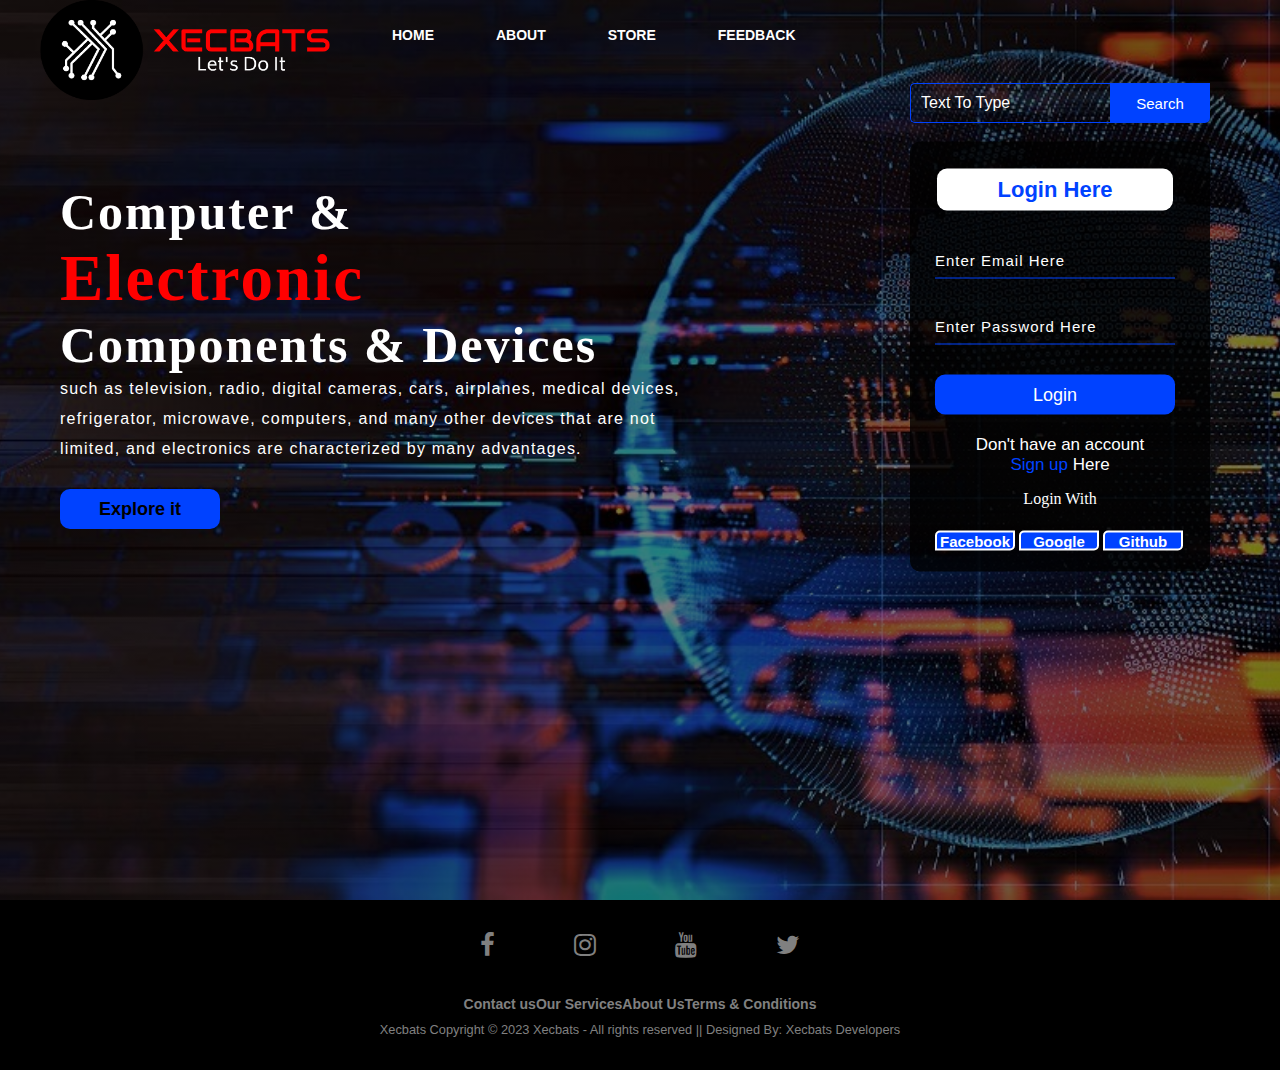
<file: index.html>
<!DOCTYPE html>
<html lang="en">
<head>
    <meta charset="UTF-8">
    <meta http-equiv="X-UA-Compatible" content="IE=edge">
    <meta name="viewport" content="width=device-width, initial-scale=1.0">
    <title>Xecbats - An Awesome Store</title>
    <link rel="icon" type="image/x-icon" href="./favicon.ico">
    <link rel="stylesheet" href="style.css">
    <link rel="stylesheet" href="https://cdnjs.cloudflare.com/ajax/libs/font-awesome/4.7.0/css/font-awesome.min.css">
</head>

<body>
    <div class="main">
        <div class="navbar">
            <div class="header">
                <h1><img src="./logo-no-background.png" alt="logo" /></h1>
              </div>
            <div class="menu">
                <ul>
                    <li><a href="./index.html">HOME</a></li>
                    <li><a href="./about.html" target="_blank">ABOUT</a></li>
                    <li><a href="./store.html" target="_blank">STORE</a></li>
                    <li><a href="./feedback.html" target="_blank">FEEDBACK</a></li>
                </ul>
            </div>
            <div class="search">
                <input class="srch" type="search" name="" placeholder="Text To Type">
                <a href="#"> <button class="btn">Search</button></a>
            </div>
        </div>
         <div class="content">
                <h1>Computer & <br><span>Electronic</span> <br>Components & Devices</h1>
                    <p class="par"Electronics have become present in every house, and their use has become very versatile and indispensable, electronics are at the heart of human life from the simplest things he uses and ending with the most complex,<br> such as television, radio, digital cameras, cars, airplanes, medical devices,<br> refrigerator, microwave, computers, and many other devices that are not<br> limited, and electronics are characterized by many advantages.</p>

                 <button class="cn"><a href="#">Explore it</a></button>

                 <div class="form">
                    <h2>Login Here</h2>
                    <input type="email" name="email" placeholder="Enter Email Here">
                    <input type="password" name="password" placeholder="Enter Password Here">
                    <button class="btnn">Login</button>

                    <p class="link">Don't have an account<br>
                        <a href="#">Sign up </a>Here</p>
                    <p class="liw">Login With</p>
                    <div class="icons">
                        <button class="btn1" href="#">Facebook</button>
                        <button class="btn1" href="#">Google</button>
                        <button class="btn1" href="#">Github</button>
                    </div>
                 </div>
        </div>
    </div>
</body>
<footer>
    <div class="footer">
        <div class="row">
            <a href="#"><i class="fa fa-facebook"></i></a>
            <a href="#"><i class="fa fa-instagram"></i></a>
            <a href="#"><i class="fa fa-youtube"></i></a>
             <a href="#"><i class="fa fa-twitter"></i></a>
         </div>
    
        <div class="row">
             <ul>
                <li><a href="#">Contact us</a></li>
                <li><a href="#">Our Services</a></li>
                <li><a href="#">About Us</a></li>
                <li><a href="#">Terms & Conditions</a></li>
              </ul>
        </div>
    
        <div class="row">
        Xecbats Copyright © 2023 Xecbats - All rights reserved || Designed By: Xecbats Developers
        </div>
    </div>
    </footer>
</html>
</file>
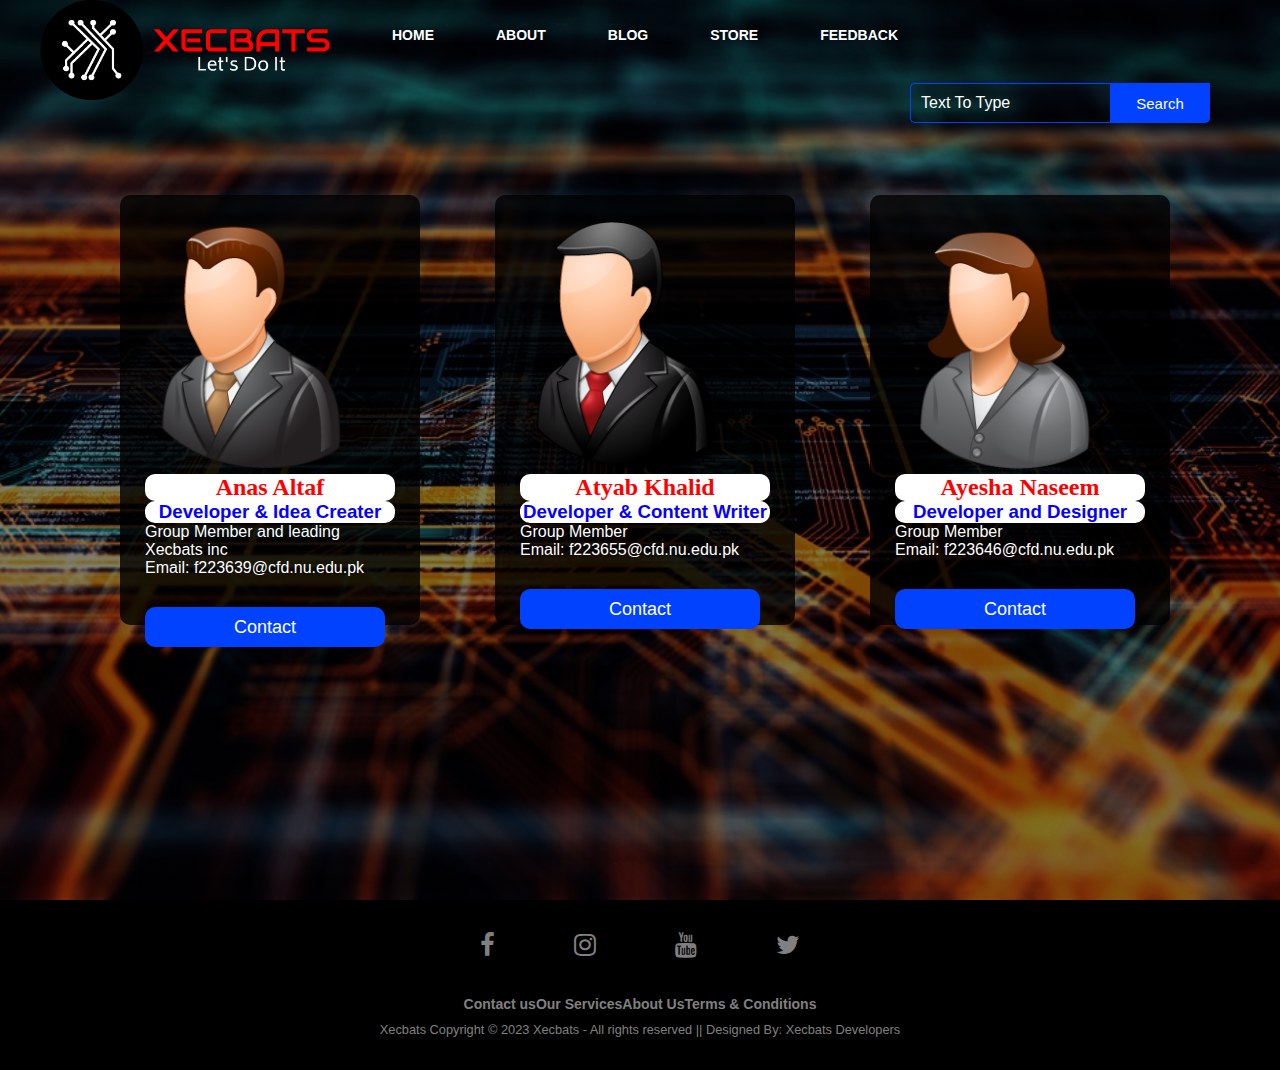
<file: about.html>
<!DOCTYPE html>
<html lang="en">
<head>
    <meta charset="UTF-8">
    <meta http-equiv="X-UA-Compatible" content="IE=edge">
    <meta name="viewport" content="width=device-width, initial-scale=1.0">
    <link rel="stylesheet" href="https://cdnjs.cloudflare.com/ajax/libs/font-awesome/4.7.0/css/font-awesome.min.css">
    <link rel="stylesheet" href="about.css">
    <link rel="icon" type="image/x-icon" href="./favicon.ico">
    <link rel="stylesheet" href="style.css">
    <title>Xecbats - About Us</title>
</head>
<body>
   <div class="main_about">
    <div class="navbar">
      <div class="header">
          <h1><img src="./logo-no-background.png" alt="logo" /></h1>
        </div>
      <div class="menu">
          <ul>
              <li><a href="./index1.html">HOME</a></li>
              <li><a href="./about.html" target="_blank">ABOUT</a></li>
              <li><a href="#">BLOG</a></li>
              <li><a href="#">STORE</a></li>
              <li><a href="#">FEEDBACK</a></li>
          </ul>
      </div>
      <div class="search">
          <input class="srch" type="search" name="" placeholder="Text To Type">
          <a href="#"> <button class="btn">Search</button></a>
      </div>
    </div>
    <div class="about1">
      <div class="card">
        <img src="./icon1.png" alt="Anas" style="width:100%">
        <div class="box">
          <h2>Anas Altaf</h2>
          <h3>Developer & Idea Creater</h3>
          <p>Group Member and leading Xecbats inc</p>
          <p>Email: f223639@cfd.nu.edu.pk</p>
          <p><button class="btnn">Contact</button></p>
        </div>
      </div>
    </div>
    <div class="about2">
      <div class="card">
        <img src="./icon2.png" alt="Atyab" style="width:100%">
        <div class="box">
          <h2>Atyab Khalid</h2>
          <h3>Developer & Content Writer</h3>
          <p>Group Member</p>
          <p>Email: f223655@cfd.nu.edu.pk</p>
          <p><button class="btnn">Contact</button></p>
        </div>
      </div>
    </div>
    <div class="about3">
      <div class="card">
        <img src="./icon3.png" alt="Ayesha" style="width:100%">
        <div class="box">
          <h2>Ayesha Naseem</h2>
          <h3>Developer and Designer</h3>
          <p>Group Member</p>
          <p>Email: f223646@cfd.nu.edu.pk</p>
          <p><button class="btnn">Contact</button></p>
        </div>
      </div>
    </div>
   </div>

</body>
<footer>
  <div class="footer">
      <div class="row">
          <a href="#"><i class="fa fa-facebook"></i></a>
          <a href="#"><i class="fa fa-instagram"></i></a>
          <a href="#"><i class="fa fa-youtube"></i></a>
           <a href="#"><i class="fa fa-twitter"></i></a>
       </div>
  
      <div class="row">
           <ul>
              <li><a href="#">Contact us</a></li>
              <li><a href="#">Our Services</a></li>
              <li><a href="#">About Us</a></li>
              <li><a href="#">Terms & Conditions</a></li>
            </ul>
      </div>
  
      <div class="row">
      Xecbats Copyright © 2023 Xecbats - All rights reserved || Designed By: Xecbats Developers
      </div>
  </div>
  </footer>
</html>
</file>
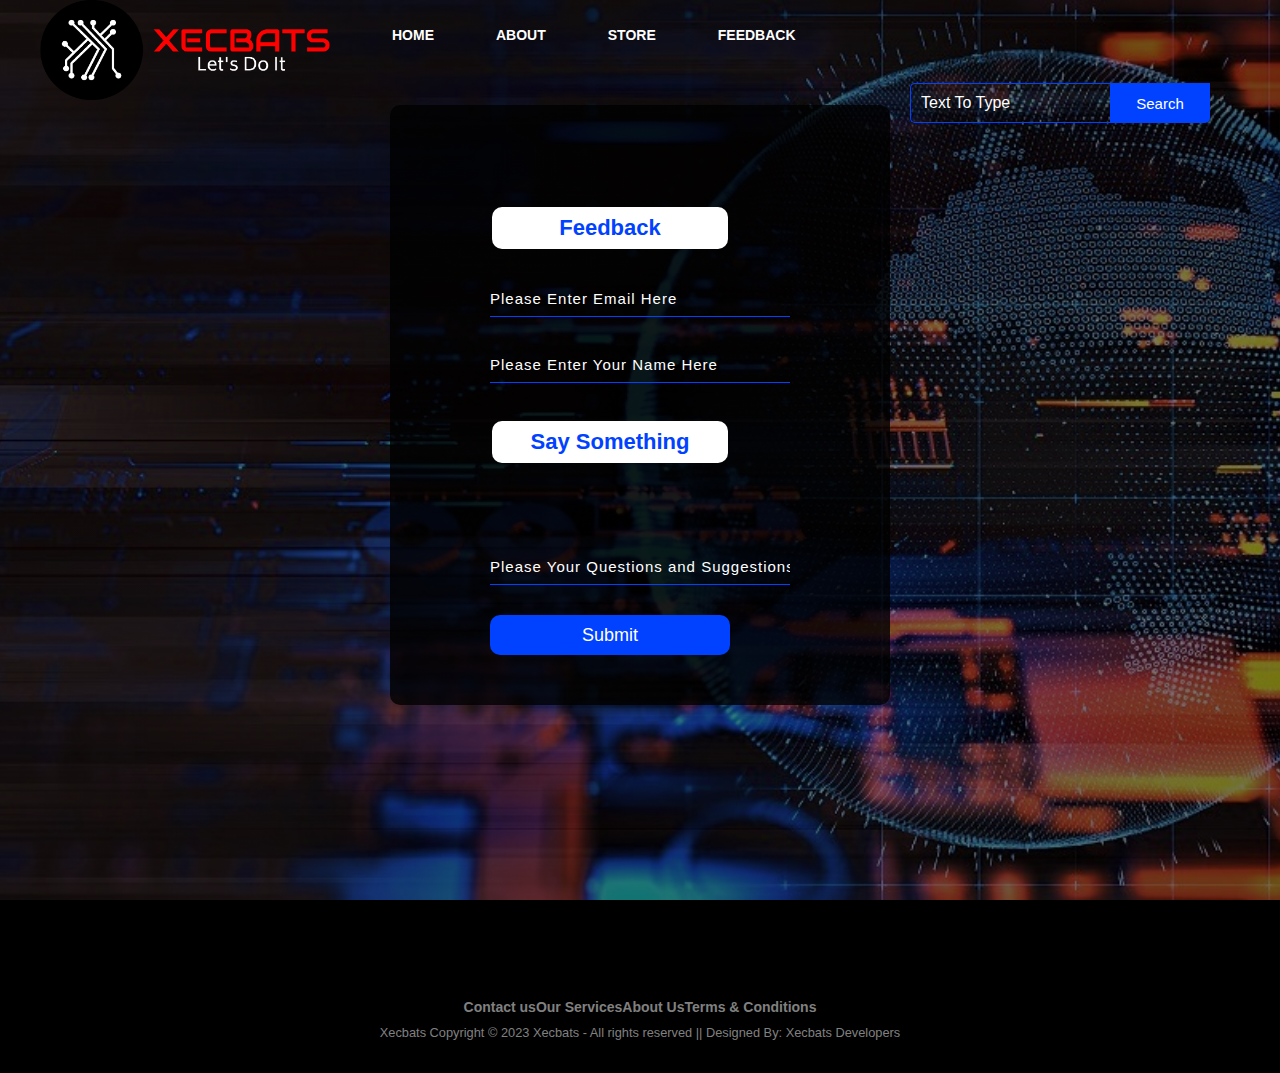
<file: feedback.html>
<!DOCTYPE html>
<html lang="en">
<head>
    <meta charset="UTF-8">
    <meta http-equiv="X-UA-Compatible" content="IE=edge">
    <meta name="viewport" content="width=device-width, initial-scale=1.0">
    <title>Xecbats - An Awesome Store</title>
    <link rel="icon" type="image/x-icon" href="./favicon.ico">
    <link rel="stylesheet" href="style.css">
    <link rel="stylesheet" href="./fdbk.css"
    <link rel="stylesheet" href="https://cdnjs.cloudflare.com/ajax/libs/font-awesome/4.7.0/css/font-awesome.min.css">
</head>

<body>
    <div class="main">
        <div class="navbar">
            <div class="header">
                <h1><img src="./logo-no-background.png" alt="logo" /></h1>
              </div>
            <div class="menu">
                <ul>
                    <li><a href="./index1.html">HOME</a></li>
                    <li><a href="./about.html" target="_blank">ABOUT</a></li>
                    <li><a href="#">STORE</a></li>
                    <li><a href="#">FEEDBACK</a></li>
                </ul>
            </div>
            <div class="search">
                <input class="srch" type="search" name="" placeholder="Text To Type">
                <a href="#"> <button class="btn">Search</button></a>
            </div>
        </div>
         <div class="content1">
                 <div class="form1">
                    <h2>Feedback</h2>
                    <input type="text" name="uname" placeholder="Please Enter Email Here">
                    <input type="email" name="email" placeholder="Please Enter Your Name Here">
                    <br><br><br><h2>Say Something</h2>
                    <br><br><br>
                    <input type="text" name="suggtext" placeholder="Please Your Questions and Suggestions">
                    <button class="btnn">Submit</button>
                 </div>
        </div>
    </div>
</body>
<footer>
    <div class="footer">
        <div class="row">
            <a href="#"><i class="fa fa-facebook"></i></a>
            <a href="#"><i class="fa fa-instagram"></i></a>
            <a href="#"><i class="fa fa-youtube"></i></a>
             <a href="#"><i class="fa fa-twitter"></i></a>
         </div>
    
        <div class="row">
             <ul>
                <li><a href="#">Contact us</a></li>
                <li><a href="#">Our Services</a></li>
                <li><a href="#">About Us</a></li>
                <li><a href="#">Terms & Conditions</a></li>
              </ul>
        </div>
    
        <div class="row">
        Xecbats Copyright © 2023 Xecbats - All rights reserved || Designed By: Xecbats Developers
        </div>
    </div>
    </footer>
</html>
</file>
<file: style.css>
*{
    margin: 0;
    padding: 0;
}

.main{
    width: 100%;
    background: linear-gradient(to top, rgba(0,0,0,0.5)90%,rgba(0,0,0,0.5)90%), url(2.jpg);
    background-position: center;
    background-size: cover;
    height: 100vh;
}

.navbar{
    width: 1200px;
    height: 75px;
    margin: auto;
}

.header img {
    float: left;
    width: 290px;
    height: 100px;
    background: transparent;
  }

.menu{
    width: 400px;
    float: left;
    height: 70px;
}

ul{
    float: left;
    display: flex;
    justify-content: center;
    align-items: center;
}

ul li{
    list-style: none;
    margin-left: 62px;
    margin-top: 27px;
    font-size: 14px;
}

ul li a{
    text-decoration: none;
    color: #fff;
    font-family: Arial;
    font-weight: bold;
    transition: 0.4s ease-in-out;
}

ul li a:hover{
    color: #0042FF;
}

.search{
    width: 330px;
    float: right;
    margin-left: 270px;
}

.srch{
    font-family: 'Times New Roman';
    width: 200px;
    height: 40px;
    background: transparent;
    border: 1px solid #0042FF;
    margin-top: 13px;
    color: #fff;
    border-right: none;
    font-size: 16px;
    float: left;
    padding: 10px;
    border-bottom-left-radius: 5px;
    border-top-left-radius: 5px;
}

.btn{
    width: 100px;
    height: 40px;
    background: #0042FF;
    border: 2px solid #0042FF;
    margin-top: 13px;
    color: #fff;
    font-size: 15px;
    border-bottom-right-radius: 5px;
    border-bottom-right-radius: 5px;
    transition: 0.2s ease;
    cursor: pointer;
}
.btn:hover{
    color: #000;
}

.btn:focus{
    outline: none;
}

.srch:focus{
    outline: none;
}

.content{
    width: 1200px;
    height: auto;
    margin: auto;
    color: #fff;
    position: relative;
}

.content .par{
    padding-left: 20px;
    padding-bottom: 25px;
    font-family: Arial;
    letter-spacing: 1.2px;
    line-height: 30px;
}

.content h1{
    font-family: 'Times New Roman';
    font-size: 50px;
    padding-left: 20px;
    margin-top: 9%;
    letter-spacing: 2px;
}

.content .cn{
    width: 160px;
    height: 40px;
    background: #0042FF;
    border: none;
    margin-bottom: 10px;
    margin-left: 20px;
    font-size: 18px;
    font-weight: bold;
    border-radius: 10px;
    cursor: pointer;
    transition: .4s ease;
    
}

.content .cn a{
    text-decoration: none;
    color: #000;
    transition: .3s ease;
}

.cn:hover{
    background-color: #fff;
}

.content span{
    color: #ff0000;
    font-size: 65px
}

.form{
    width: 250px;
    height: 380px;
    background: linear-gradient(to top, rgba(0,0,0,0.8)50%,rgba(0,0,0,0.8)50%);
    position: absolute;
    top: -20px;
    left: 870px;
    transform: translate(0%,-5%);
    border-radius: 10px;
    padding: 25px;
}

.form h2{
    width: 220px;
    font-family: sans-serif;
    text-align: center;
    color: #0042FF;
    font-size: 22px;
    background-color: #fff;
    border-radius: 10px;
    margin: 2px;
    padding: 8px;
}

.form input{
    width: 240px;
    height: 35px;
    background: transparent;
    border-bottom: 1px solid #0042FF;
    border-top: none;
    border-right: none;
    border-left: none;
    color: #fff;
    font-size: 15px;
    letter-spacing: 1px;
    margin-top: 30px;
    font-family: sans-serif;
}

.form input:focus{
    outline: none;
}

::placeholder{
    color: #fff;
    font-family: Arial;
}

.btnn{
    width: 240px;
    height: 40px;
    background: #0042FF;
    border: none;
    margin-top: 30px;
    font-size: 18px;
    border-radius: 10px;
    cursor: pointer;
    color: #fff;
    transition: 0.4s ease;
}
.btnn:hover{
    background: #fff;
    color: #0042FF;
}
.btnn a{
    text-decoration: none;
    color: #000;
    font-weight: bold;
}
.form .link{
    font-family: Arial, Helvetica, sans-serif;
    font-size: 17px;
    padding-top: 20px;
    text-align: center;
}
.form .link a{
    text-decoration: none;
    color: #0042FF;
}
.liw{
    padding-top: 15px;
    padding-bottom: 10px;
    text-align: center;
}
.btn1{
    width: 80px;
    height: 20px;
    background: #0042FF;
    border: 2px solid #ffffff;
    margin-top: 13px;
    color: #fff;
    font-size: 15px;
    font-weight: bold;
    font-family: sans-serif;
    border-bottom-right-radius: 5px;
    border-top-left-radius: 5px;
    transition: 0.2s ease;
    cursor: pointer;
}
.btn1:hover{
    color: #ff0000;
    font-weight: bold;
    background: #fff;
    border: 2px solid #0042FF;
    font-family: sans-serif;
}

.btn1:focus{
    outline: none;
}
.footer{
background:#000;
padding:20px 0px;
font-family: 'Play', sans-serif;
text-align:center;
}

.footer .row{
width:100%;
margin:1% 0%;
padding:0.6% 0%;
color:gray;
font-size:0.8em;
}

.footer .row a{
text-decoration:none;
color:gray;
transition:0.5s;
}

.footer .row a:hover{
color:#fff;
}

.footer .row ul{
width:100%;
}

.footer .row ul li{
display:inline-block;
margin:0px 30px;
}

.footer .row a i{
font-size:2em;
margin:0% 1%;
}

.footer{
text-align:center;
padding:1%;
}
.footer .row ul li{
display:block;
margin:10px 0px;
text-align:left;
}
.footer .row a i{
margin:0% 3%;
}
/*Store CSS Started*/

.card2 {
    box-shadow: 0 4px 8px 0 rgb(255, 0, 0);
    max-width: 160px;
    margin: auto;
    text-align: center;
    font-family: arial;
    position: absolute;
    top: -80px;
    left: 300px;
    transform: translate(-150%,65%);
    border-radius: 30px;
  }
  
  .price {
    color: rgb(0, 0, 0);
    font-size: 22px;
    font-weight: bold;
  }
  
  .card2 button {
    border: none;
    outline: 0;
    padding: 12px;
    color: rgb(255, 255, 255);
    background-color: rgb(38, 0, 255);
    text-align: center;
    cursor: pointer;
    width: 100%;
    font-size: 18px;
  }
  
  .card2 button:hover {
    opacity: 0.7;
  }
</file>
<file: about.css>
.main_about{
    width: 100%;
    background: linear-gradient(to top, rgba(0,0,0,0.5)90%,rgba(0,0,0,0.5)90%), url(1.jpg);
    background-position: center;
    background-size: cover;
    height: 100vh;
}
.about1{
    width: 250px;
    height: 380px;
    background: linear-gradient(to top, rgba(0,0,0,0.8)50%,rgba(0,0,0,0.8)50%);
    position: absolute;
    top: -20px;
    left: 150px;
    transform: translate(-10%,50%);
    border-radius: 10px;
    padding: 25px;
}
.about2{
    width: 250px;
    height: 380px;
    background: linear-gradient(to top, rgba(0,0,0,0.8)50%,rgba(0,0,0,0.8)50%);
    position: absolute;
    top: -20px;
    left: 525px;
    transform: translate(-10%,50%);
    border-radius: 10px;
    padding: 25px;
}
.about3{
    width: 250px;
    height: 380px;
    background: linear-gradient(to top, rgba(0,0,0,0.8)50%,rgba(0,0,0,0.8)50%);
    position: absolute;
    top: -20px;
    left: 900px;
    transform: translate(-10%,50%);
    border-radius: 10px;
    padding: 25px;
}
.box h2{
    font-family: 'Times New Roman';
    color: rgb(255, 0, 0);
    background-color: rgb(255, 255, 255);
    border-radius: 10px;
    text-align: center;
}
.box p{
    color: rgb(255, 255, 255);
    font-family: sans-serif;
}
h3{
    color: rgb(5, 1, 255);
    font-family: sans-serif;
    background:  #fff;
    text-align: center;
    border-radius: 10px;
}
</file>
